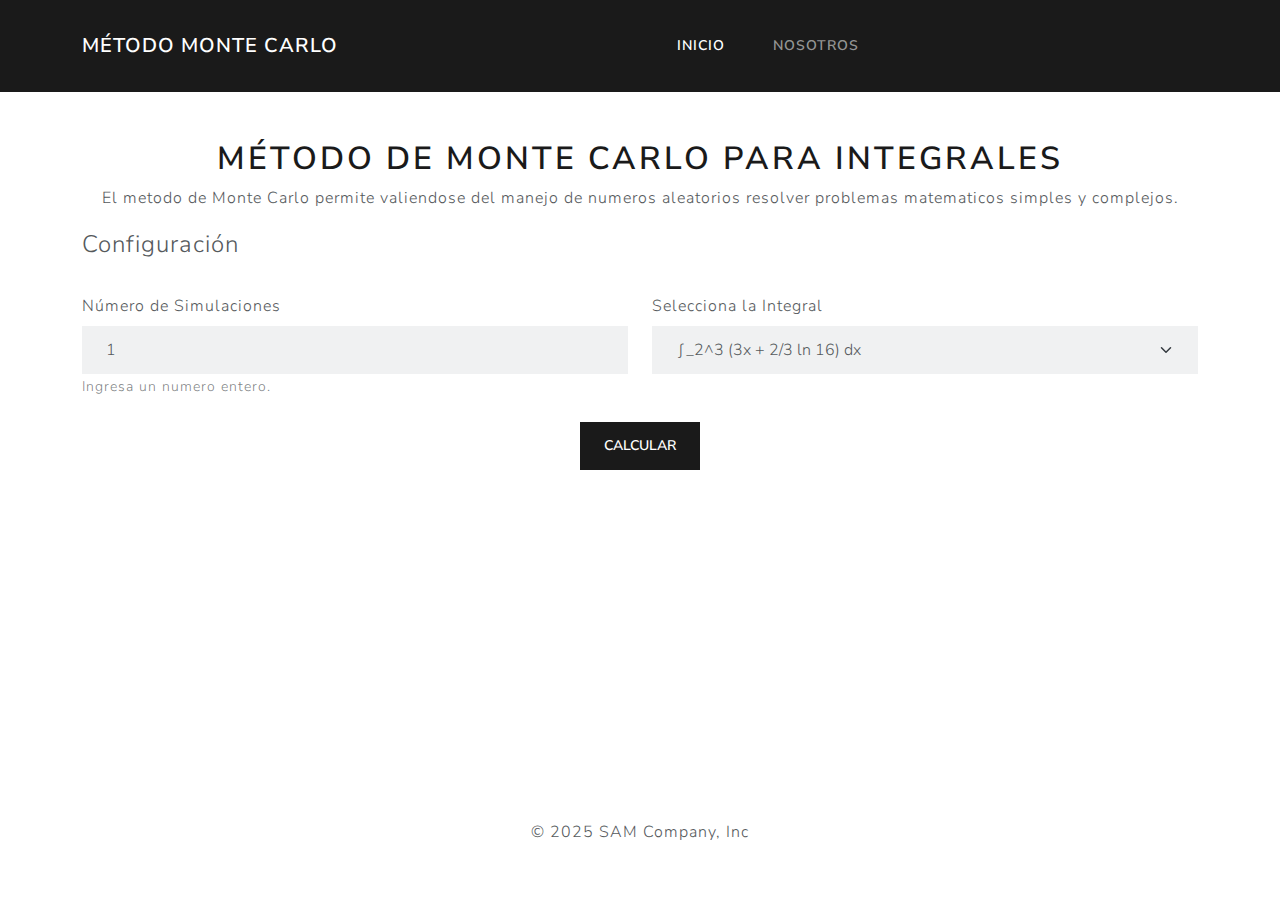
<file: index.html>
<!DOCTYPE html>
<html lang="es"class="h-100">

<head>
    <meta charset="UTF-8">
    <meta name="viewport" content="width=device-width, initial-scale=1.0">
    <title>Inicio - Método Monte Carlo</title>
    <link rel="stylesheet" href="css/bootstrap.min.css">
    <link rel="stylesheet" href="css/style.css">
</head>

<body class="d-flex flex-column h-100">

    <header>
        <nav class="navbar navbar-expand-lg bg-primary mb-5" data-bs-theme="dark">
            <div class="container">
                <a class="navbar-brand" href="index.html">Método Monte Carlo</a>
                <button class="navbar-toggler" type="button" data-bs-toggle="collapse" data-bs-target="#navbarColor01"
                    aria-controls="navbarColor01" aria-expanded="false" aria-label="Toggle navigation">
                    <span class="navbar-toggler-icon"></span>
                </button>
                <div class="collapse navbar-collapse" id="navbarColor01">
                    <ul class="navbar-nav me-auto ms-auto">
                        <li class="nav-item">
                            <a class="nav-link active" href="index.html">Inicio
                                <span class="visually-hidden">(current)</span>
                            </a>
                        </li>
                        <li class="nav-item">
                            <a class="nav-link" href="nosotros.html">Nosotros</a>
                        </li>
                    </ul>
                </div>
            </div>
        </nav>
    </header>

    <main class="flex-shrink-0">
        <div class="container">
            <h1 class="text-center">Método de Monte Carlo para Integrales</h1>
            <p class="text-center">El metodo de Monte Carlo permite valiendose del manejo de numeros aleatorios resolver problemas matematicos simples y complejos.</p>
        </div>

        <div class="container mb-5">
            <form>
                <fieldset>
                    <legend>Configuración</legend>
                    <div class="row justify-content-center">
                        <div class="col-md-6">
                            <label for="numSimulaciones" class="form-label mt-4">Número de Simulaciones</label>
                            <input type="number" class="form-control" id="numSimulaciones" min="1" value="1">
                            <small id="emailHelp" class="form-text text-muted">Ingresa un numero entero.</small>
                        </div>

                        <div class="col-md-6">
                            <label for="integralSelect" class="form-label mt-4">Selecciona la Integral</label>
                            <select id="integralSelect" class="form-select">
                                <option value="1">∫_2^3 (3x + 2/3 ln 16) dx</option>
                                <option value="2">∫_4^6 (5x + 3^x) dx</option>
                                <option value="3">∫_0^9 (x + 1/π) dx</option>
                            </select>

                        </div>

                        <div class="mt-4 text-center">
                            <button type="button" onclick="calcularIntegral()" class="btn btn-primary">Calcular</button>
                        </div>
                    </div>
                </fieldset>
            </form>
        </div>

        <div id="resultado" class="container d-none">
            <div class="row justify-content-center">
                <div class="col-md-6">
                    <div class="canvas-wrapper">
                    <canvas id="grafico" width="600" height="400"></canvas>
                    </div>
                </div>
                <div class="col-md-6">
                    <div class="card text-white bg-success">
                        <div class="card-body">
                            <h2 class="card-title">Resultados</h2>
                            <p class="card-text">Resultado Matemático: <span id="resultadoMat"></span></p>
                            <p class="card-text">Resultado Aproximado: <span id="resultadoAprox"></span></p>
                            <p class="card-text">Porcentaje de Error: <span id="errorPorc"></span></p>
                        </div>
                    </div>
                </div>
            </div>
        </div>

    </main>

    <footer class="py-3 my-4 mt-auto">
        <div class="container">
            <p class="text-center">© 2025 SAM Company, Inc</p>
        </div>
    </footer>

    <script src="js/bootstrap.bundle.min.js"></script>
    <script src="js/Montecarlos.js"></script>
</body>

</html>
</file>
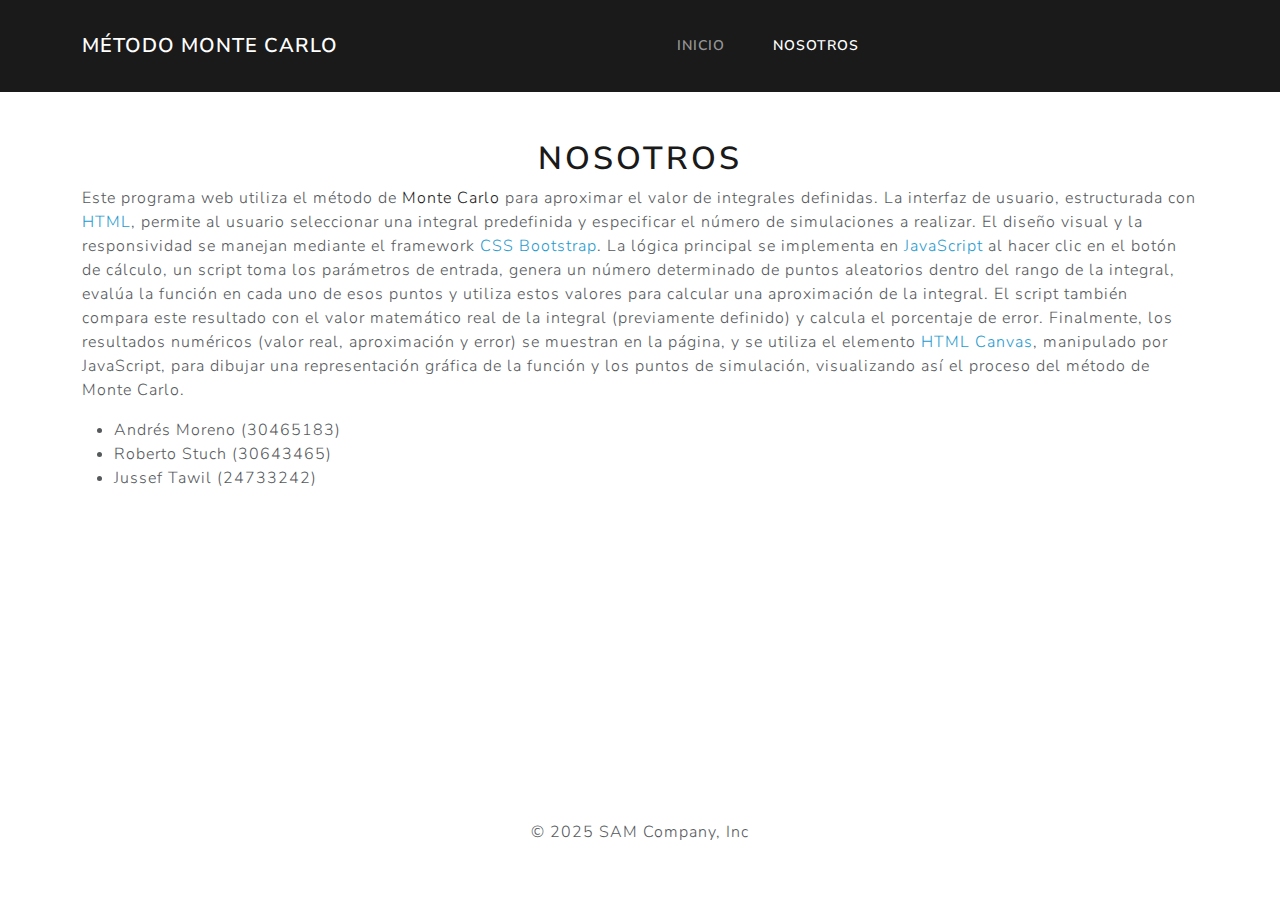
<file: nosotros.html>
<!DOCTYPE html>
<html lang="es" class="h-100">

<head>
    <meta charset="UTF-8">
    <meta name="viewport" content="width=device-width, initial-scale=1.0">
    <title>Nosotros - Método Monte Carlo</title>
    <link rel="stylesheet" href="css/bootstrap.min.css">
</head>

<body class="d-flex flex-column h-100">

    <header>
        <nav class="navbar navbar-expand-lg bg-primary mb-5" data-bs-theme="dark">
            <div class="container">
                <a class="navbar-brand" href="index.html">Método Monte Carlo</a>
                <button class="navbar-toggler" type="button" data-bs-toggle="collapse" data-bs-target="#navbarColor01"
                    aria-controls="navbarColor01" aria-expanded="false" aria-label="Toggle navigation">
                    <span class="navbar-toggler-icon"></span>
                </button>
                <div class="collapse navbar-collapse" id="navbarColor01">
                    <ul class="navbar-nav me-auto ms-auto">
                        <li class="nav-item">
                            <a class="nav-link" href="index.html">Inicio</a>
                        </li>
                        <li class="nav-item">
                            <a class="nav-link active" href="nosotros.html">Nosotros</a>
                        </li>
                    </ul>
                </div>
            </div>
        </nav>
    </header>

    <main class="flex-shrink-0">
        <div class="container">
            <h1 class="text-center">Nosotros</h1>
            <p>Este programa web utiliza el método de <span class="text-primary">Monte Carlo</span> para aproximar el valor de integrales
                definidas. La interfaz de usuario, estructurada con <span class="text-info">HTML</span>, permite al
                usuario seleccionar una integral predefinida y especificar el número de simulaciones a realizar. El
                diseño visual y la responsividad se manejan mediante el framework <span class="text-info">CSS Bootstrap</span>. La lógica principal se
                implementa en <span class="text-info">JavaScript</span> al hacer clic en el botón de cálculo, un script toma los parámetros de
                entrada, genera un número determinado de puntos aleatorios dentro del rango de la integral, evalúa la
                función en cada uno de esos puntos y utiliza estos valores para calcular una aproximación de la
                integral. El script también compara este resultado con el valor matemático real de la integral
                (previamente definido) y calcula el porcentaje de error. Finalmente, los resultados numéricos (valor
                real, aproximación y error) se muestran en la página, y se utiliza el elemento <span class="text-info">HTML Canvas</span>, manipulado
                por JavaScript, para dibujar una representación gráfica de la función y los puntos de simulación,
                visualizando así el proceso del método de Monte Carlo.</p>
            <ul>
                <li>Andrés Moreno (30465183)</li>
                <li>Roberto Stuch (30643465)</li>
                <li>Jussef Tawil (24733242)</li>
            </ul>

        </div>
    </main>

    <footer class="py-3 my-4 mt-auto">
        <div class="container">
            <p class="text-center">© 2025 SAM Company, Inc</p>
        </div>
    </footer>

    <script src="js/bootstrap.bundle.min.js"></script>
</body>

</html>
</file>
<file: css/style.css>
.canvas-wrapper {
    max-width: 100%; 
    overflow-x: auto;
    margin: 0 auto; 
}

.canvas-wrapper canvas {
    display: block; 
    max-width: none;
}
</file>
